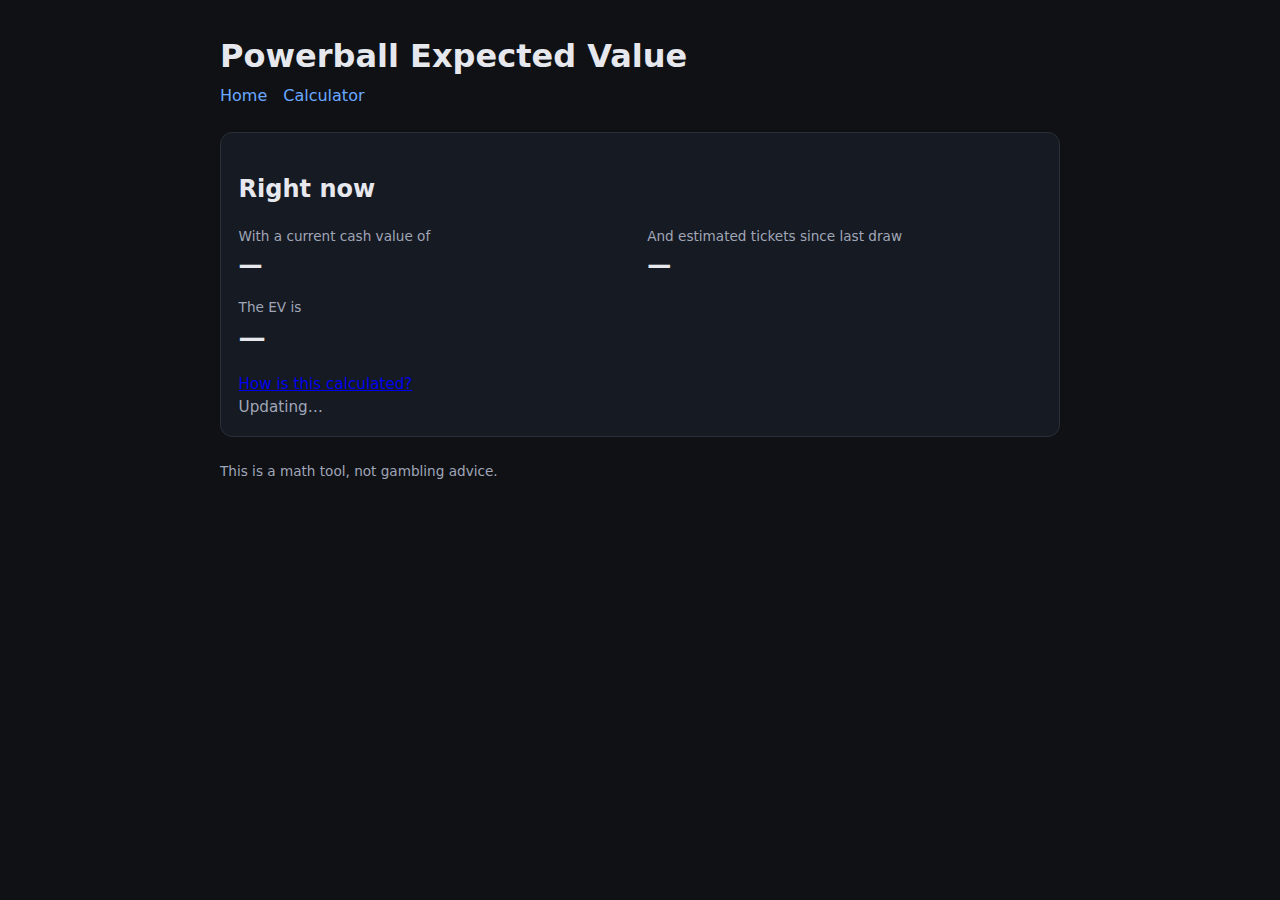
<file: index.html>
<!DOCTYPE html>
<html lang="en">
<head>
  <meta charset="UTF-8" />
  <title>Powerball EV</title>
  <meta name="viewport" content="width=device-width, initial-scale=1" />
  <link rel="stylesheet" href="style.css" />
</head>
<body>
  <header>
    <h1>Powerball Expected Value</h1>
    <nav class="nav">
      <a href="index.html" aria-current="page">Home</a>
      <a href="calculator.html">Calculator</a>
    </nav>
  </header>

  <main>
    <section class="card">
      <h2>Right now</h2>

      <div class="results">
        <div>
          <div class="label">With a current cash value of</div>
          <div id="heroCash" class="value">—</div>
        </div>
        <div>
          <div class="label">And estimated tickets since last draw</div>
          <div id="heroTickets" class="value">—</div>
        </div>
        <div>
          <div class="label">The EV is</div>
          <div id="heroEV" class="value">—</div>
        </div>
        <div class="small">
         <a href="explanation.html" class="info-link">How is this calculated?</a>
        </div>

      </div>

      <div class="small muted" id="heroMeta">Updating…</div>
    </section>
  </main>

  <footer class="muted">
    This is a math tool, not gambling advice.
  </footer>

  <script src="calc-core.js"></script>
  <script src="home.js"></script>
</body>
</html>
</file>
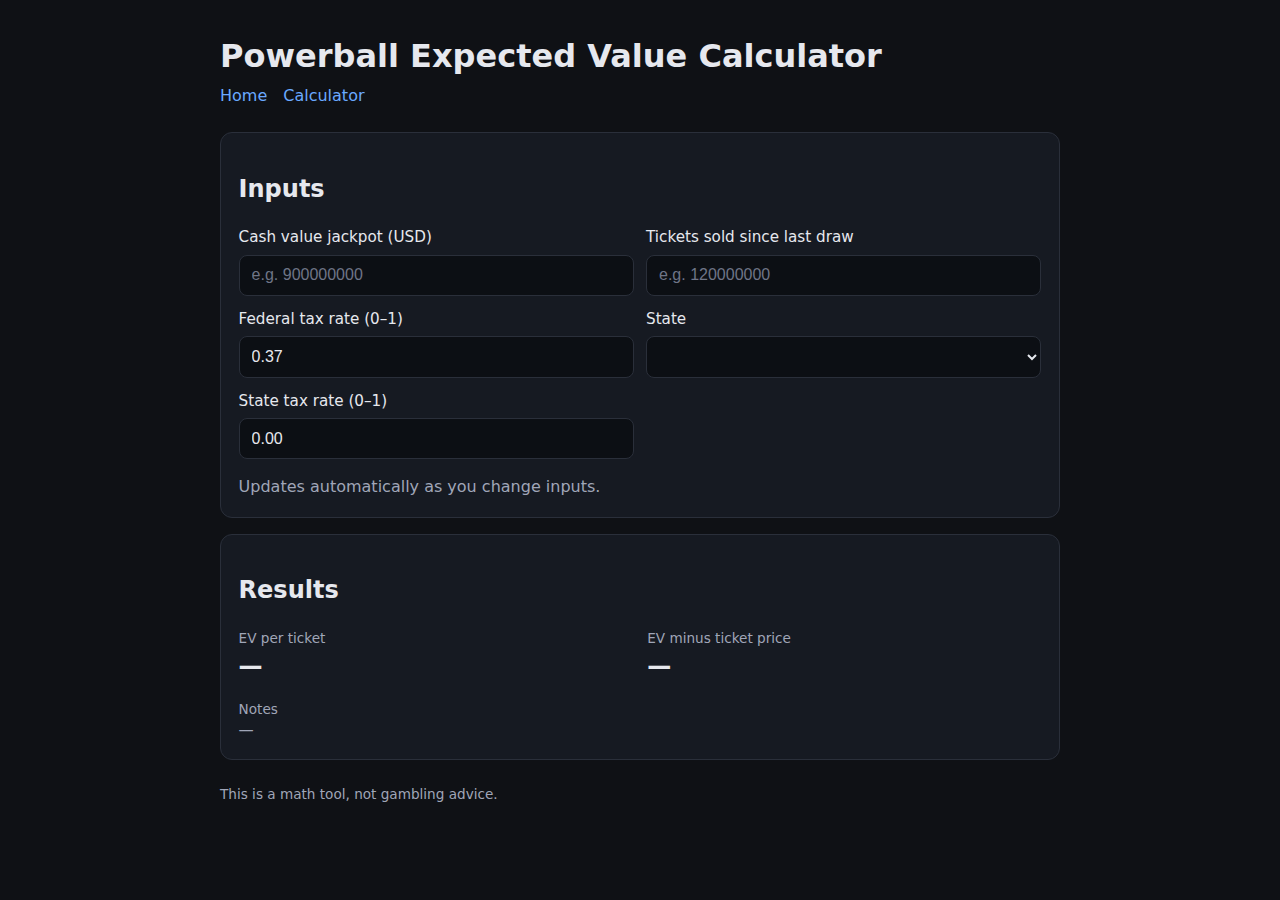
<file: calculator.html>
<!DOCTYPE html>
<html lang="en">
<head>
  <script async
  src="https://pagead2.googlesyndication.com/pagead/js/adsbygoogle.js?client=ca-pub-9676725724307205"
  crossorigin="anonymous"></script>
  <meta charset="UTF-8" />
  <title>Powerball EV (Calculator)</title>
  <meta name="viewport" content="width=device-width, initial-scale=1" />
  <link rel="stylesheet" href="style.css" />
</head>
<body>
  <header>
    <h1>Powerball Expected Value Calculator</h1>
    <nav class="nav">
      <a href="index.html">Home</a>
      <a href="calculator.html" aria-current="page">Calculator</a>
    </nav>
  </header>

  <main>
    <section class="card">
      <h2>Inputs</h2>

      <div class="grid">
        <label>
          Cash value jackpot (USD)
          <input id="cashValue" type="number" inputmode="numeric" placeholder="e.g. 900000000" />
        </label>

        <label>
          Tickets sold since last draw
          <input id="ticketsSold" type="number" inputmode="numeric" placeholder="e.g. 120000000" />
        </label>

        <label>
          Federal tax rate (0–1)
          <input id="fedTax" type="number" inputmode="decimal" value="0.37" step="0.01" min="0" max="1" />
        </label>

        <label>
          State
          <select id="stateSelect"></select>
        </label>

        <label>
          State tax rate (0–1)
          <input id="stateTax" type="number" inputmode="decimal" value="0.00" step="0.0001" min="0" max="1" />
        </label>
      </div>

      <div class="row">
        <span class="muted">Updates automatically as you change inputs.</span>
      </div>
    </section>

    <section class="card">
      <h2>Results</h2>

      <div class="results">
        <div>
          <div class="label">EV per ticket</div>
          <div id="evOut" class="value">—</div>
        </div>
        <div>
          <div class="label">EV minus ticket price</div>
          <div id="edgeOut" class="value">—</div>
        </div>
        <div>
          <div class="label">Notes</div>
          <div id="notesOut" class="small">—</div>
        </div>
      </div>
    </section>
  </main>

  <footer class="muted">
    This is a math tool, not gambling advice.
  </footer>

  <script src="calc-core.js"></script>
  <script src="calculator.js"></script>
</body>
</html>
</file>
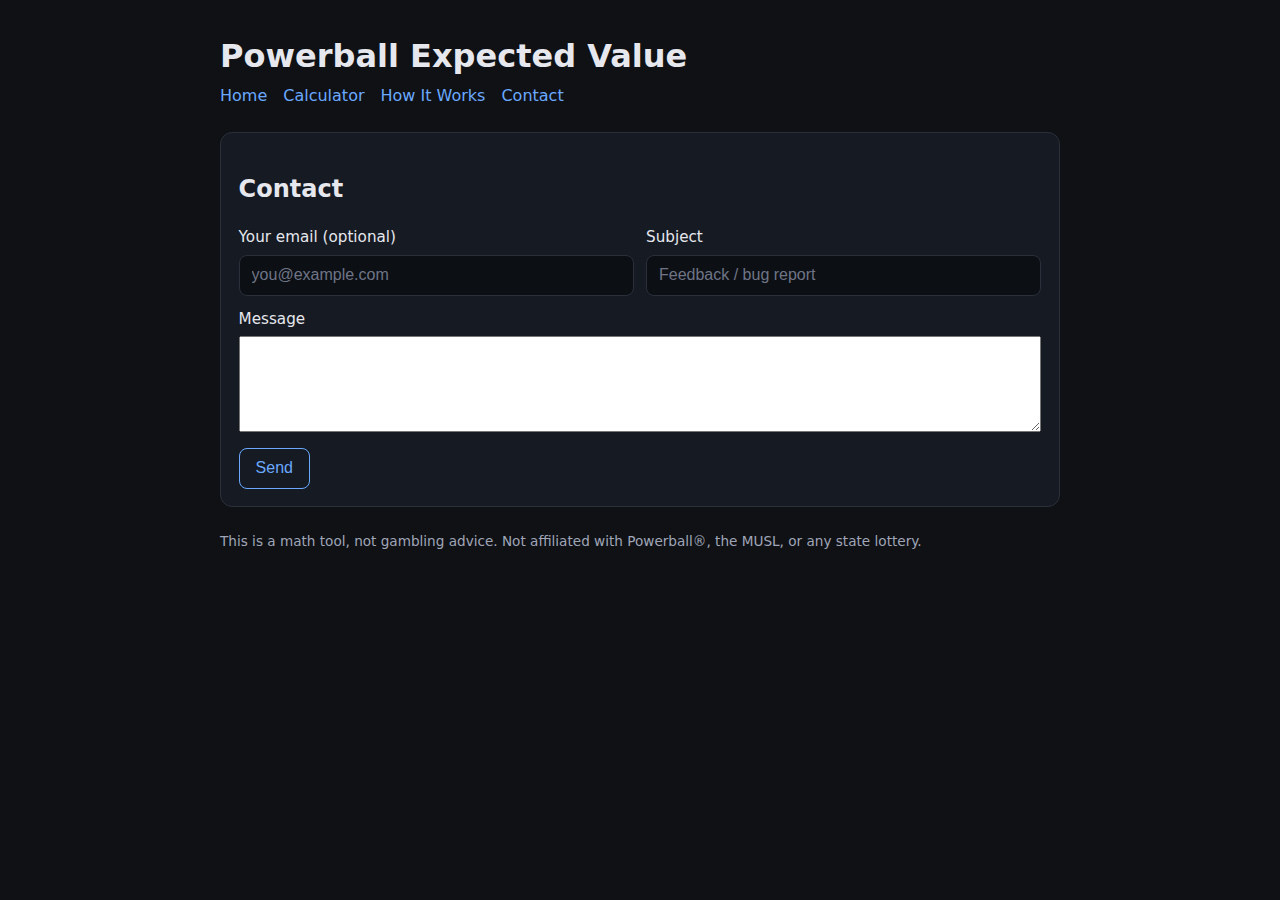
<file: contact.html>
<!DOCTYPE html>
<html lang="en">
<head>
  <meta charset="UTF-8" />
  <title>Contact</title>
  <meta name="viewport" content="width=device-width, initial-scale=1" />
  <link rel="stylesheet" href="style.css" />
</head>
<body>
  <header>
    <h1>Powerball Expected Value</h1>
    <nav class="nav">
      <a href="index.html">Home</a>
      <a href="calculator.html">Calculator</a>
      <a href="explanation.html">How It Works</a>
      <a href="contact.html" aria-current="page">Contact</a>
    </nav>
  </header>

  <main>
    <section class="card">
      <h2>Contact</h2>

      <form id="contactForm">
        <!-- Honeypot: bots fill it, humans don't -->
        <input name="website" id="website" type="text" autocomplete="off"
               style="position:absolute;left:-9999px;top:-9999px" tabindex="-1" />

        <div class="grid">
          <label>
            Your email (optional)
            <input id="fromEmail" name="fromEmail" type="email" placeholder="you@example.com" />
          </label>

          <label>
            Subject
            <input id="subject" name="subject" type="text" required maxlength="120"
                   placeholder="Feedback / bug report" />
          </label>

          <label style="grid-column: 1 / -1;">
            Message
            <textarea id="message" name="message" required rows="6" maxlength="4000"
                      placeholder=""></textarea>
          </label>
        </div>

        <div class="row">
          <button id="sendBtn" type="submit">Send</button>
          <span id="status" class="muted"></span>
        </div>
      </form>
    </section>
  </main>

  <footer class="muted">
    This is a math tool, not gambling advice. Not affiliated with Powerball®, the MUSL, or any state lottery.
  </footer>

  <script src="contact.js"></script>
</body>
</html>
</file>
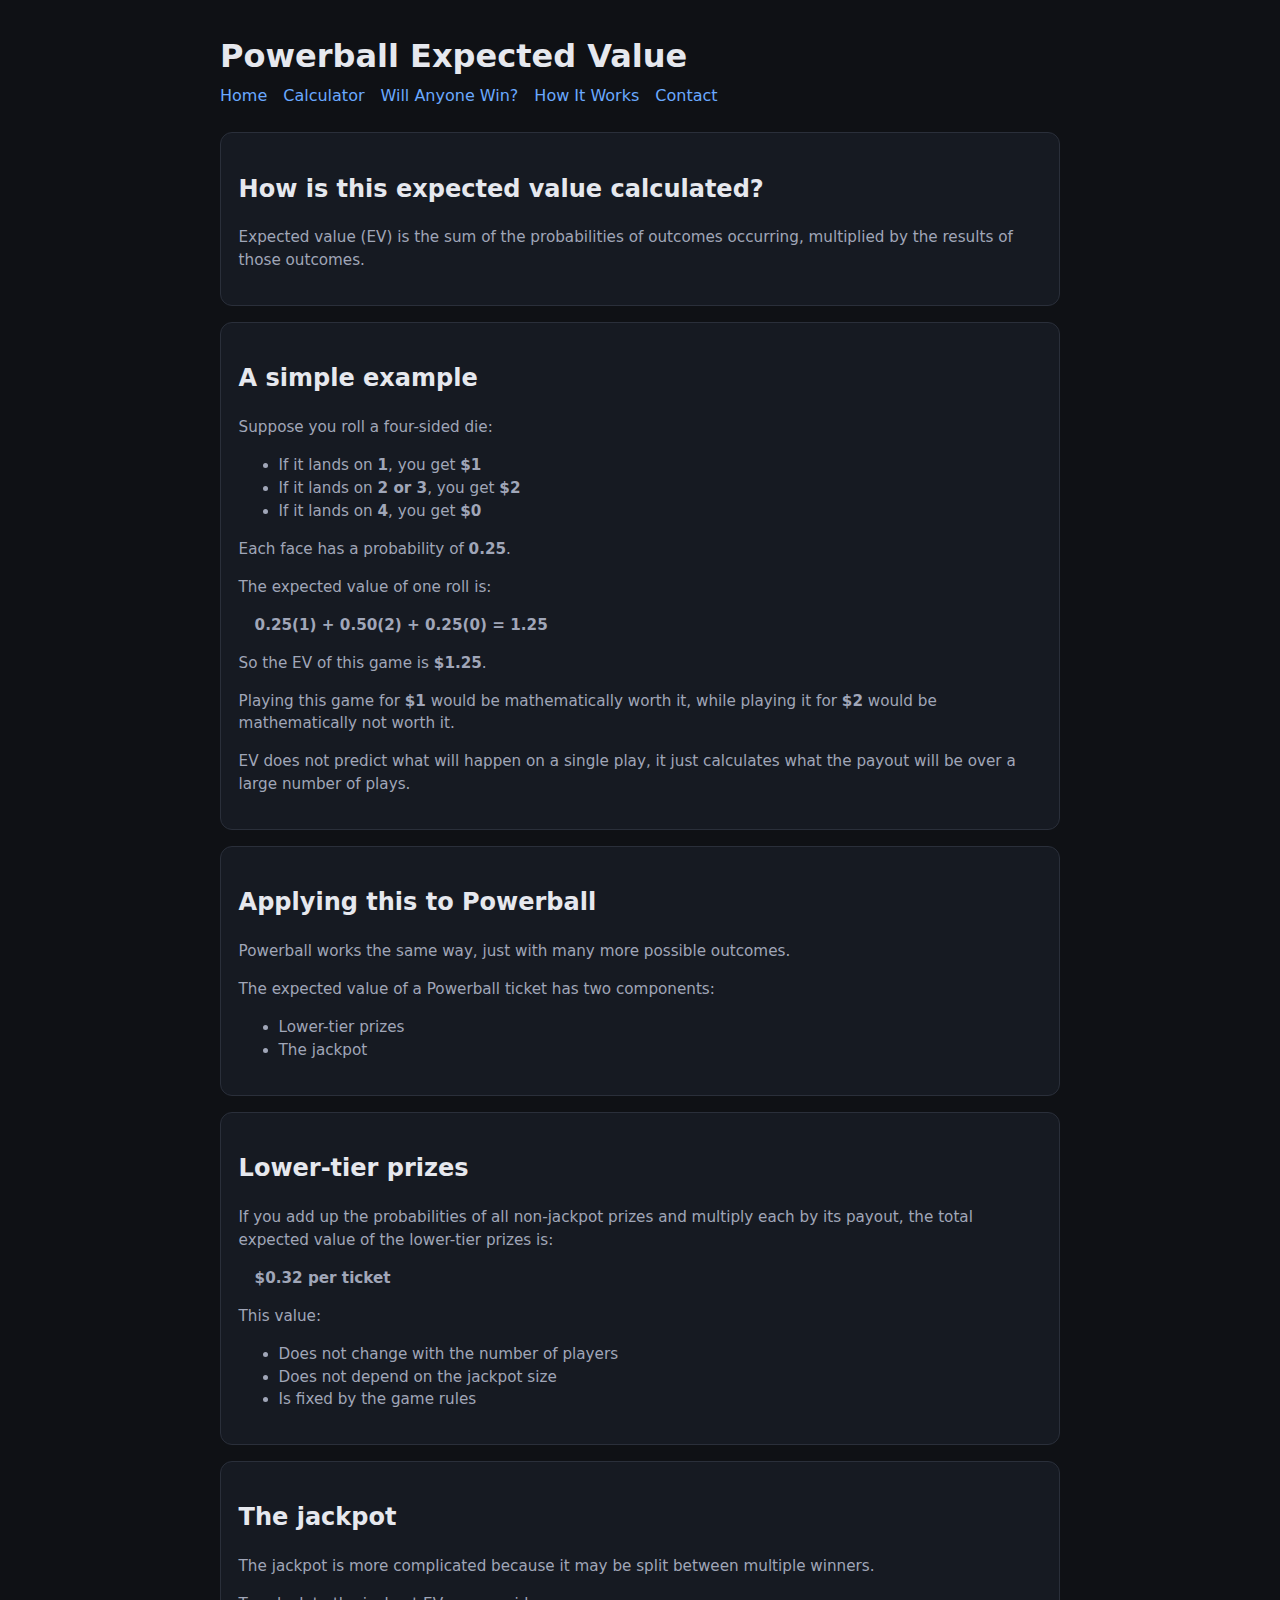
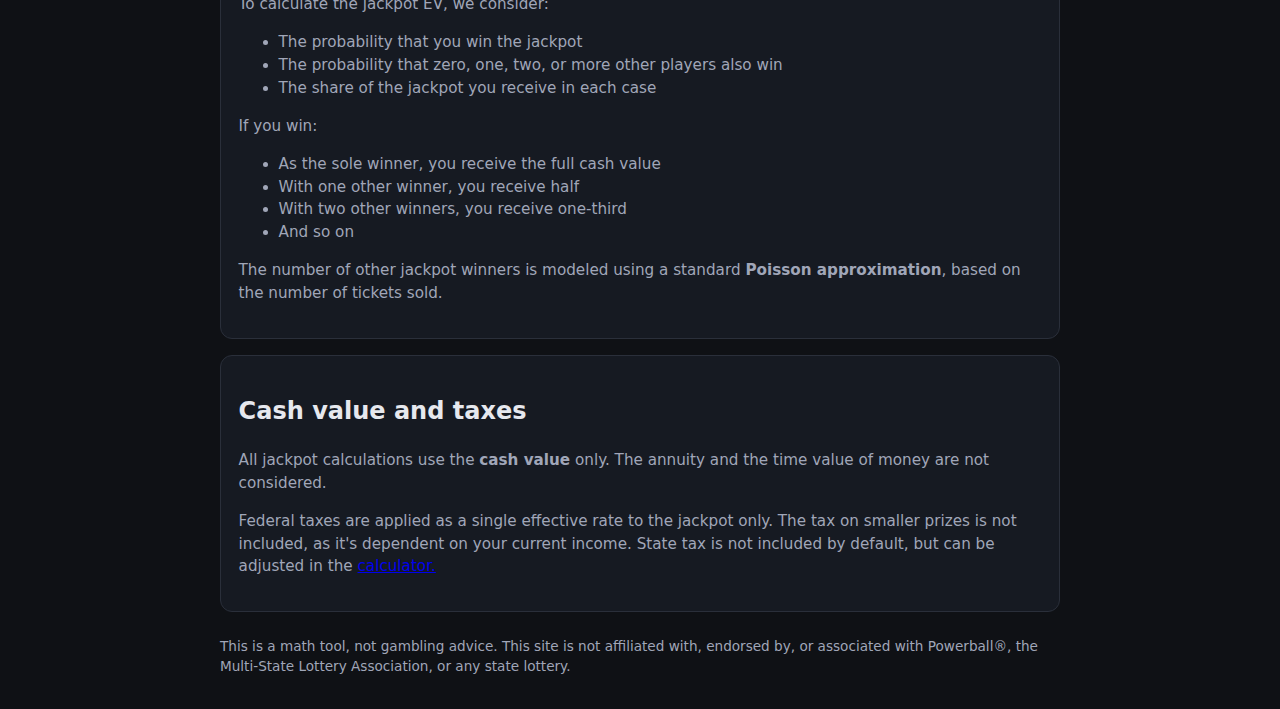
<file: explanation.html>
<!DOCTYPE html>
<html lang="en">
<head>
  <meta charset="UTF-8" />
  <title>How is the expected value calculated? | Powerball EV</title>
  <meta name="viewport" content="width=device-width, initial-scale=1" />
  <link rel="stylesheet" href="style.css" />
  <script async
    src="https://pagead2.googlesyndication.com/pagead/js/adsbygoogle.js?client=ca-pub-9676725724307205"
    crossorigin="anonymous"></script>
  <link rel="apple-touch-icon" sizes="180x180" href="/apple-touch-icon.png">
  <link rel="icon" type="image/png" sizes="32x32" href="/favicon-32x32.png">
  <link rel="icon" type="image/png" sizes="16x16" href="/favicon-16x16.png">
  <link rel="manifest" href="/site.webmanifest">
</head>
<body>
  <header>
    <h1>Powerball Expected Value</h1>
    <nav class="nav">
      <a href="index.html">Home</a>
      <a href="calculator.html">Calculator</a>
      <a href="winner.html">Will Anyone Win?</a>
      <a href="explanation.html" aria-current="page">How It Works</a>
      <a href="contact.html">Contact</a>
    </nav>
  </header>

  <main>
    <section class="card">
      <h2>How is this expected value calculated?</h2>

      <p class="small">
        Expected value (EV) is the sum of the probabilities of outcomes occurring,
        multiplied by the results of those outcomes.
      </p>
    </section>

    <section class="card">
      <h2>A simple example</h2>

      <p class="small">
        Suppose you roll a four-sided die:
      </p>

      <ul class="small">
        <li>If it lands on <strong>1</strong>, you get <strong>$1</strong></li>
        <li>If it lands on <strong>2 or 3</strong>, you get <strong>$2</strong></li>
        <li>If it lands on <strong>4</strong>, you get <strong>$0</strong></li>
      </ul>

      <p class="small">
        Each face has a probability of <strong>0.25</strong>.
      </p>

      <p class="small">
        The expected value of one roll is:
      </p>

      <p class="small" style="margin-left: 1rem;">
        <strong>0.25(1) + 0.50(2) + 0.25(0) = 1.25</strong>
      </p>

      <p class="small">
        So the EV of this game is <strong>$1.25</strong>.
      </p>

      <p class="small">
        Playing this game for <strong>$1</strong> would be mathematically worth it,
        while playing it for <strong>$2</strong> would be mathematically not worth it.
      </p>

      <p class="small muted">
        EV does not predict what will happen on a single play, it just calculates what the payout will be over a large number of plays.
      </p>
    </section>

    <section class="card">
      <h2>Applying this to Powerball</h2>

      <p class="small">
        Powerball works the same way, just with many more possible outcomes.
      </p>

      <p class="small">
        The expected value of a Powerball ticket has two components:
      </p>

      <ul class="small">
        <li>Lower-tier prizes</li>
        <li>The jackpot</li>
      </ul>
    </section>

    <section class="card">
      <h2>Lower-tier prizes</h2>

      <p class="small">
        If you add up the probabilities of all non-jackpot prizes and multiply each
        by its payout, the total expected value of the lower-tier prizes is:
      </p>

      <p class="small" style="margin-left: 1rem;">
        <strong>$0.32 per ticket</strong>
      </p>

      <p class="small">
        This value:
      </p>

      <ul class="small">
        <li>Does not change with the number of players</li>
        <li>Does not depend on the jackpot size</li>
        <li>Is fixed by the game rules</li>
      </ul>
    </section>

    <section class="card">
      <h2>The jackpot</h2>

      <p class="small">
        The jackpot is more complicated because it may be split between multiple winners.
      </p>

      <p class="small">
        To calculate the jackpot EV, we consider:
      </p>

      <ul class="small">
        <li>The probability that you win the jackpot</li>
        <li>The probability that zero, one, two, or more other players also win</li>
        <li>The share of the jackpot you receive in each case</li>
      </ul>

      <p class="small">
        If you win:
      </p>

      <ul class="small">
        <li>As the sole winner, you receive the full cash value</li>
        <li>With one other winner, you receive half</li>
        <li>With two other winners, you receive one-third</li>
        <li>And so on</li>
      </ul>

      <p class="small">
        The number of other jackpot winners is modeled using a standard
        <strong>Poisson approximation</strong>, based on the number of tickets sold.
      </p>
    </section>

    <section class="card">
      <h2>Cash value and taxes</h2>

      <p class="small">
        All jackpot calculations use the <strong>cash value</strong> only.
        The annuity and the time value of money are not considered.
      </p>

      <p class="small">
        Federal taxes are applied as a single effective rate to the jackpot only. The tax on smaller prizes is not included, as it's dependent on your current income.
        State tax is not included by default, but can be adjusted in the <a href="calculator.html">calculator.</a>
      </p>
    </section>
  </main>

  <footer class="muted">
    This is a math tool, not gambling advice.
    This site is not affiliated with, endorsed by, or associated with Powerball®, the Multi-State Lottery Association, or any state lottery.
  </footer>
</body>
</html>
</file>
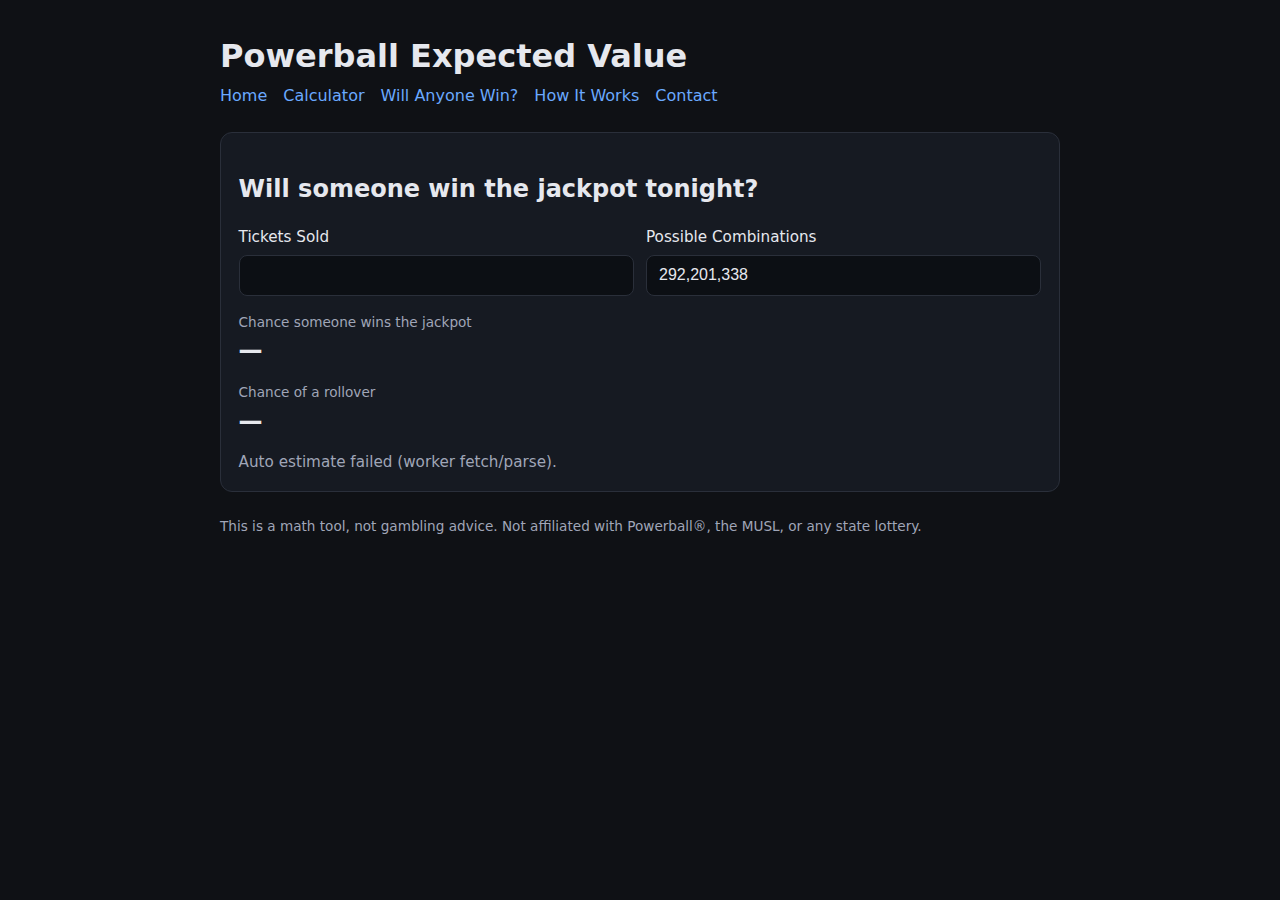
<file: winner.html>
<!-- winner.html -->
<!DOCTYPE html>
<html lang="en">
<head>
  <meta charset="UTF-8" />
  <title>Will Anyone Win The Powerball?</title>
  <meta name="viewport" content="width=device-width, initial-scale=1" />
  <link rel="stylesheet" href="style.css" />
</head>
<body>
  <header>
    <h1>Powerball Expected Value</h1>
    <nav class="nav">
      <a href="index.html">Home</a>
      <a href="calculator.html">Calculator</a>
      <a href="winner.html" aria-current="page">Will Anyone Win?</a>
      <a href="explanation.html">How It Works</a>
      <a href="contact.html">Contact</a>
    </nav>
  </header>

  <main>
    <section class="card">
      <h2>Will someone win the jackpot tonight?</h2>

      <div class="grid">
        <label>
          Tickets Sold
          <input id="nIn" type="text" inputmode="numeric" />
        </label>

        <label>
          Possible Combinations
          <input id="pIn" type="text" inputmode="numeric" />
        </label>
      </div>

      <div class="results" style="margin-top: 1rem;">
        <div>
          <div class="label">Chance someone wins the jackpot</div>
          <div id="winOut" class="value">—</div>
        </div>

        <div>
          <div class="label">Chance of a rollover</div>
          <div id="rollOut" class="value">—</div>
        </div>
      </div>

      <div id="metaOut" class="small muted" style="margin-top: 0.75rem;">Updating…</div>
    </section>
  </main>

  <footer class="muted">
    This is a math tool, not gambling advice. Not affiliated with Powerball®, the MUSL, or any state lottery.
  </footer>

  <script src="winner.js?v=5"></script>
</body>
</html>
</file>
<file: style.css>
:root {
  --max: 840px;

  --bg: #0f1115;
  --card: #161a22;
  --border: #2a2f3a;
  --text: #e6e8ee;
  --muted: #a0a6b8;
  --accent: #6aa9ff;
}

body {
  font-family: system-ui, -apple-system, BlinkMacSystemFont, sans-serif;
  max-width: var(--max);
  margin: 2rem auto;
  padding: 0 1rem;
  line-height: 1.5;
  background: var(--bg);
  color: var(--text);
}

header h1 { margin: 0 0 0.25rem 0; }
.sub { margin: 0 0 0.75rem 0; color: var(--muted); }

.nav { display: flex; gap: 1rem; margin: 0.25rem 0 1.5rem 0; }
.nav a { color: var(--accent); text-decoration: none; }
.nav a:hover { text-decoration: underline; }

.ev-positive { color: #4ade80; } /* green */
.ev-negative { color: #f87171; } /* red */

#heroEV {
  font-size: 1.7rem;
  font-weight: 800;
}

.card {
  background: var(--card);
  border: 1px solid var(--border);
  border-radius: 12px;
  padding: 1.1rem;
  margin: 0 0 1rem 0;
}

.grid {
  display: grid;
  grid-template-columns: 1fr;
  gap: 0.75rem;
}

label { display: grid; gap: 0.35rem; font-size: 0.95rem; }

input, select {
  padding: 0.65rem 0.75rem;
  border: 1px solid var(--border);
  border-radius: 8px;
  font-size: 1rem;
  background: #0c0f14;
  color: var(--text);
}

input::placeholder { color: #6f7587; }

input:focus, select:focus {
  outline: none;
  border-color: var(--accent);
}

.row {
  display: flex;
  gap: 0.75rem;
  align-items: center;
  margin-top: 1rem;
  flex-wrap: wrap;
}

button {
  padding: 0.65rem 1rem;
  border: 1px solid var(--accent);
  border-radius: 8px;
  background: transparent;
  color: var(--accent);
  cursor: pointer;
  font-size: 1rem;
}
button:hover { background: rgba(106, 169, 255, 0.1); }

.results { display: grid; gap: 0.9rem; }
.label { font-size: 0.85rem; color: var(--muted); }
.value { font-size: 1.5rem; font-weight: 700; }
.small { font-size: 0.95rem; color: var(--muted); }
.muted { color: var(--muted); }

footer { margin-top: 1.5rem; font-size: 0.85rem; color: var(--muted); }

@media (min-width: 720px) {
  .grid { grid-template-columns: 1fr 1fr; }
  .results { grid-template-columns: 1fr 1fr; }
  .results > div:last-child { grid-column: 1 / -1; }
}

/* Remove number input spinners */
input[type="number"]::-webkit-inner-spin-button,
input[type="number"]::-webkit-outer-spin-button {
  -webkit-appearance: none;
  margin: 0;
}
input[type="number"] { -moz-appearance: textfield; }
</file>
